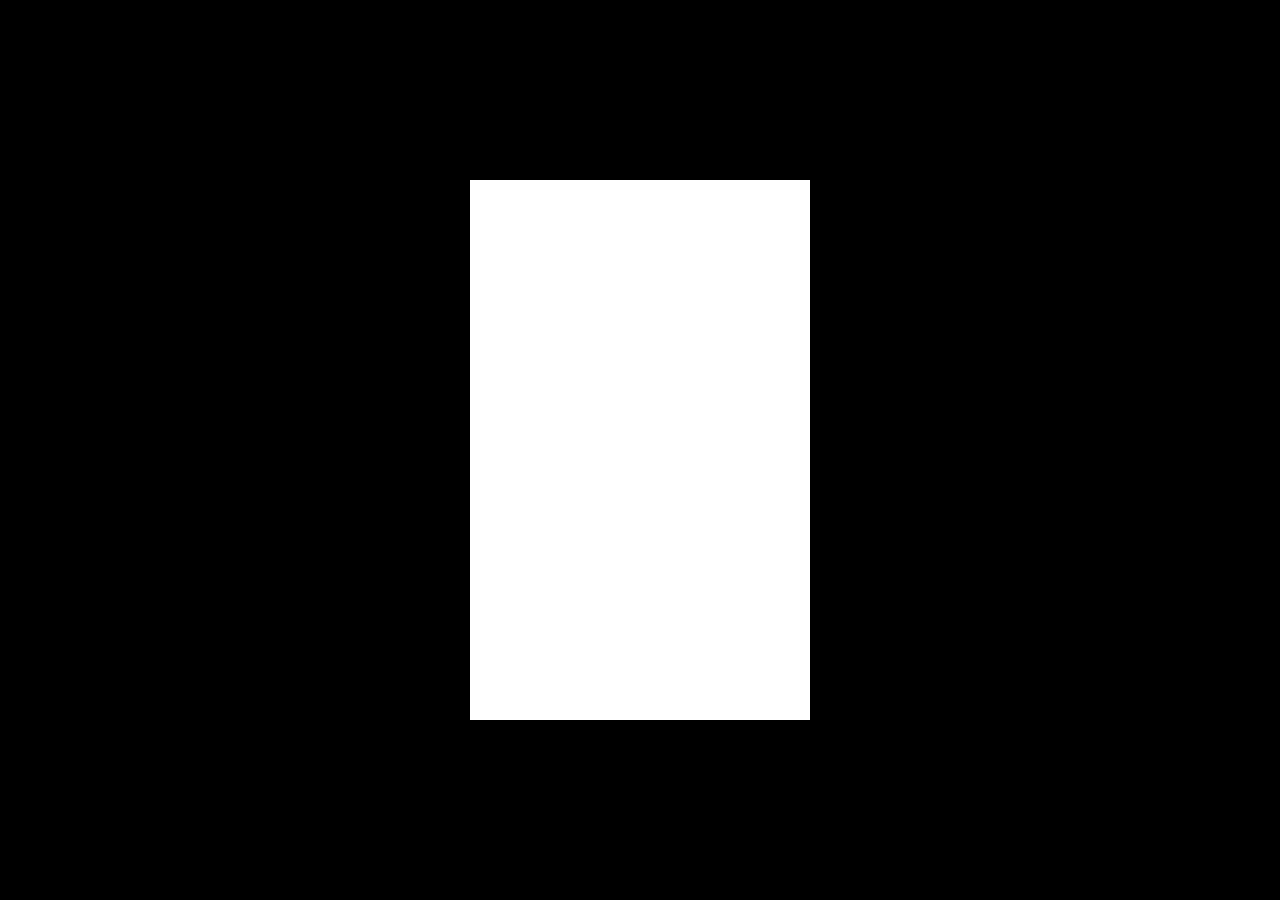
<file: test/test-H5ComponentBar.html>
<!DOCTYPE html>
<html lang="en">
<head>
    <meta charset="UTF-8">
    <meta name="viewport" content="width=device-width, minimum-scale=1, maximum-scale=1">
    <title>bar</title>
    <style type="text/css">
        body {
            margin: 0;
            padding: 0;
            background-color: #000;
            font-size: 12px;
        }
        .iphone {
            width: 340px;
            height: 540px;
            background-color: #fff;
            position: absolute;
            left: 50%;
            top: 50%;
            margin: -270px 0 0 -170px;
        }
        /*        .h5_component_base {
                    transition:all 1s;
                }
                .h5_component_base_load {
                    opacity: 1;
                }
                .h5_component_base_leave {
                    opacity: 0;

                }*/
    </style>
    <link rel="stylesheet" href="../css/H5ComponentBase.css">
    <script src="../js/lib/jquery.js" type="text/javascript"></script>
    <script type="text/javascript" src="../js/H5ComponentBase.js"></script>

   <!-- 引入柱图的资源 -->
    <link rel="stylesheet" href="../css/H5ComponentBar.css">
    <script src="../js/H5ComponentBar.js" type="text/javascript"></script>
</head>
<body>
<!-- 用于开发测试 H5ComponentBar 对象（柱图组件）-->
<div class="iphone">

</div>
<script type="text/javascript">
    var cfg = {
        type : 'bar',
        width: 530,
        height: 600,
        data:[
            ['Javascript', .4 ,'#ff7676'],
            ['HTML/CSS', .2],
            ['CSS3', .1],
            ['HTML5', .2],
            ['jquery', .35],
            ['Bootstrap', .05],
            ['Angulars', .09]
        ],
        css: {
            top: 100,
            opacity: 0
        },
        animationIn: {
            opacity: 1,
            top: 200
        },
        animationOut: {
            opacity: 0,
            top: 100
        },
        center: true
    };
    var h5 = new H5ComponentBar( 'myBarComponent', cfg );

    $('.iphone').append(h5);

    var leave = true;
    $('body').click(function () {
        leave = !leave;
        $('.h5_component').trigger( leave ? 'onLeave' : 'onLoad');
    })

</script>
</body>
</html>
</file>
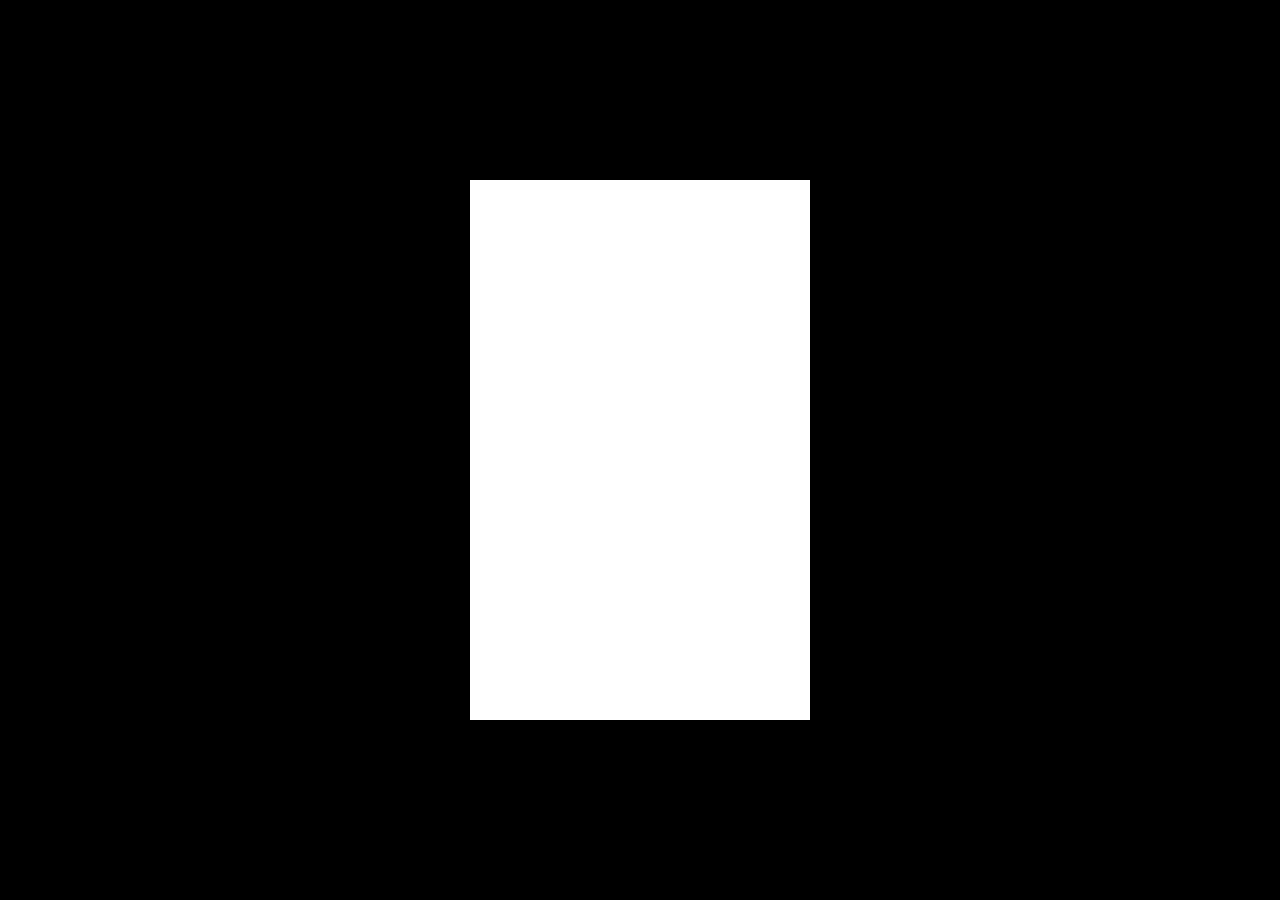
<file: test/test-H5ComponentBar_v.html>
<!DOCTYPE html>
<html lang="en">
<head>
    <meta charset="UTF-8">
    <meta name="viewport" content="width=device-width, minimum-scale=1, maximum-scale=1">
    <title>bar_v</title>
    <style type="text/css">
        body {
            margin: 0;
            padding: 0;
            background-color: #000;
            font-size: 12px;
        }
        .iphone {
            width: 340px;
            height: 540px;
            background-color: #fff;
            position: absolute;
            left: 50%;
            top: 50%;
            margin: -270px 0 0 -170px;
        }
        /*        .h5_component_base {
                    transition:all 1s;
                }
                .h5_component_base_load {
                    opacity: 1;
                }
                .h5_component_base_leave {
                    opacity: 0;

                }*/
    </style>
    <link rel="stylesheet" href="../css/H5ComponentBase.css">
    <script src="../js/lib/jquery.js" type="text/javascript"></script>
    <script type="text/javascript" src="../js/H5ComponentBase.js"></script>

    <!-- 引入柱图的资源 -->
    <link rel="stylesheet" href="../css/H5ComponentBar_v.css">
    <script src="../js/H5ComponentBar_v.js" type="text/javascript"></script>
</head>
<body>
<!-- 用于开发测试 H5ComponentBar_v 对象（柱图组件）-->
<div class="iphone">

</div>
<script type="text/javascript">
    var cfg = {
        type : 'bar_v',
        width: 530,
        height: 600,
        data:[
            ['Javascript', .4 ,'#ff7676'],
            ['HTML/CSS', .2],
            ['CSS3', .1],
            ['HTML5', .2],
            ['jquery', .35],
            ['Bootstrap', .05],
            ['Angulars', .09]
        ],
        css: {
            top: 100,
            opacity: 0
        },
        animationIn: {
            opacity: 1,
            top: 200
        },
        animationOut: {
            opacity: 0,
            top: 100
        },
        center: true
    };
    var h5 = new H5ComponentBar_v( 'myBarComponent', cfg );

    $('.iphone').append(h5);

    var leave = true;
    $('body').click(function () {
        leave = !leave;
        $('.h5_component').trigger( leave ? 'onLeave' : 'onLoad');
    })

</script>
</body>
</html>
</file>
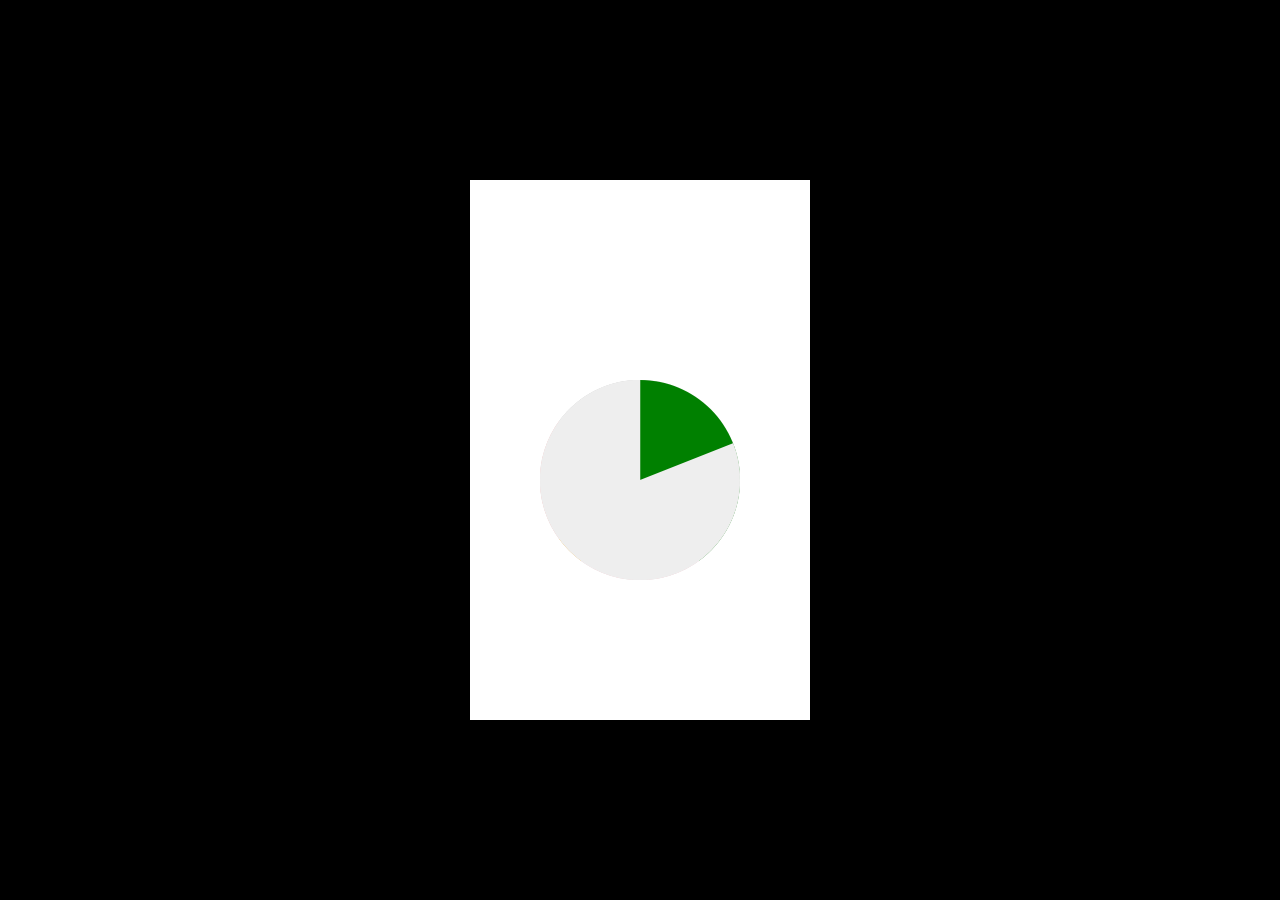
<file: test/test-H5ComponentPie.html>
<!DOCTYPE html>
<html lang="en">
<head>
    <meta charset="UTF-8">
    <meta name="viewport" content="width=device-width, minimum-scale=1, maximum-scale=1">
    <title>pie</title>
    <style type="text/css">
        body {
            margin: 0;
            padding: 0;
            background-color: #000;
            font-size: 12px;
        }
        .iphone {
            width: 340px;
            height: 540px;
            background-color: #fff;
            position: absolute;
            left: 50%;
            top: 50%;
            margin: -270px 0 0 -170px;
        }
        /*        .h5_component_base {
                    transition:all 1s;
                }
                .h5_component_base_load {
                    opacity: 1;
                }
                .h5_component_base_leave {
                    opacity: 0;

                }*/
    </style>
    <link rel="stylesheet" href="../css/H5ComponentBase.css">
    <script src="../js/lib/jquery.js" type="text/javascript"></script>
    <script type="text/javascript" src="../js/H5ComponentBase.js"></script>

    <!-- 引入饼图的资源 -->
    <link rel="stylesheet" href="../css/H5ComponentPie.css">
    <script src="../js/H5ComponentPie.js" type="text/javascript"></script>
</head>
<body>
<!-- 用于开发测试 H5ComponentRadar 对象（饼的图文组件）-->
<div class="iphone">

</div>
<script type="text/javascript">
    var cfg = {
        type : 'pie',
        width: 400,
        height: 400,
        data:[
            ['Js', .4, 'green'],
            ['CSS3', .2],
            ['HTML5', .05],
            ['PHP', .2],
            ['jQuery', .15]
        ],
        css: {
            top: 200
           // opacity:0
        },
      /*  animationIn:{
            top: 200,
            opacity:1
        },
        animationOut:{
            top:100,
            opacity:0

        },*/
        center: true
    };
    var h5 = new H5ComponentPie ( 'myName', cfg );

    $('.iphone').append(h5);

    var leave = true;
    $('body').click(function () {
        leave = !leave;
        $('.h5_component').trigger( leave ? 'onLeave' : 'onLoad');
    }).click();

</script>
</body>
</html>
</file>
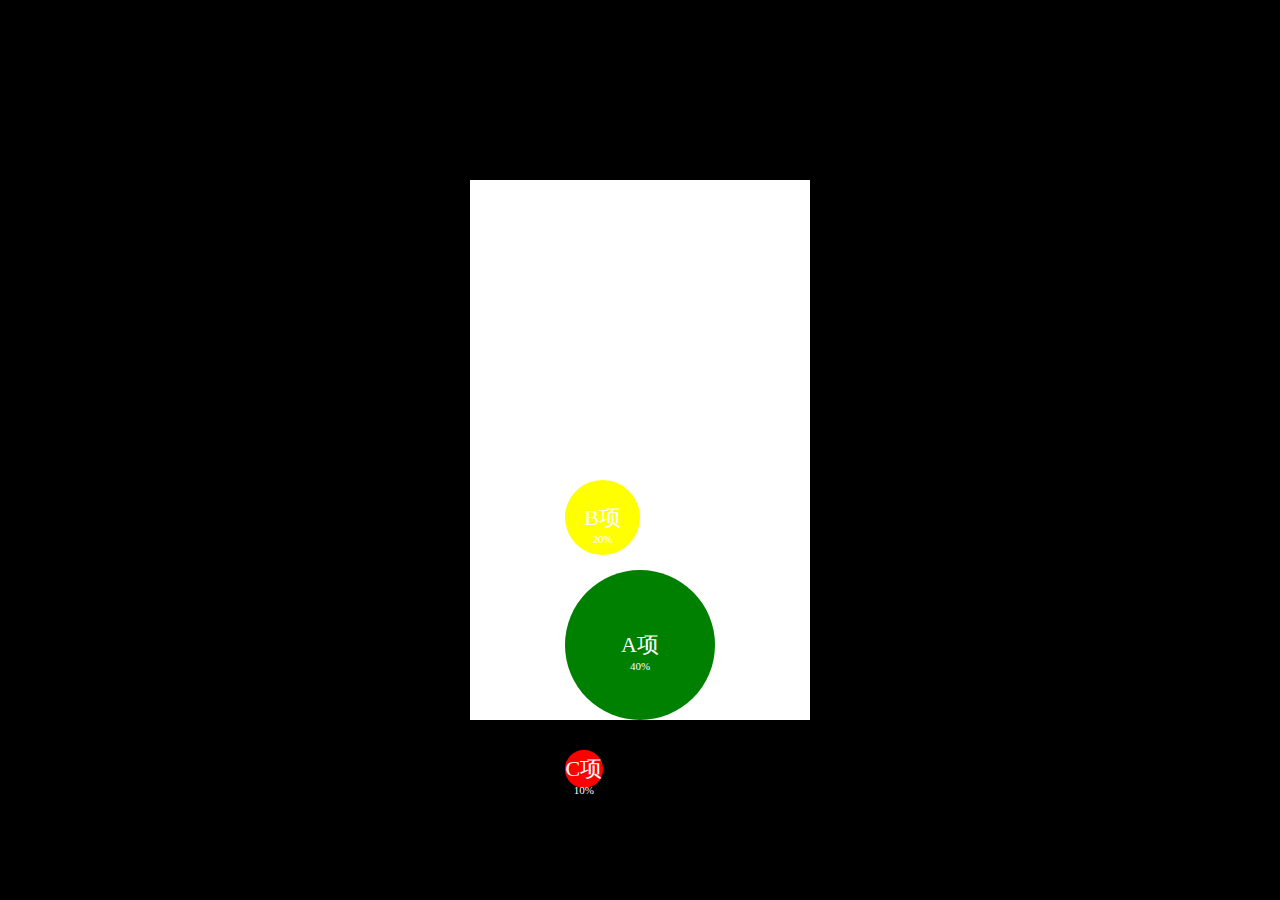
<file: test/test-H5ComponentPoint.html>
<!DOCTYPE html>
<html lang="en">
<head>
    <meta charset="UTF-8">
    <meta name="viewport" content="width=device-width, minimum-scale=1, maximum-scale=1">
    <title>开发测试</title>
    <style type="text/css">
        body {
            margin: 0;
            padding: 0;
            background-color: #000;
            font-size: 12px;
        }
        .iphone {
            width: 340px;
            height: 540px;
            background-color: #fff;
            position: absolute;
            left: 50%;
            top: 50%;
            margin: -270px 0 0 -170px;
        }
        /*        .h5_component_base {
                    transition:all 1s;
                }
                .h5_component_base_load {
                    opacity: 1;
                }
                .h5_component_base_leave {
                    opacity: 0;

                }*/
    </style>
    <link rel="stylesheet" href="../css/H5ComponentBase.css">
    <script src="../js/lib/jquery.js" type="text/javascript"></script>
    <script type="text/javascript" src="../js/H5ComponentBase.js"></script>
    <link rel="stylesheet" href="../css/H5ComponentPoint.css">
    <script src="../js/H5ComponentPoint.js" type="text/javascript"></script>
</head>
<body>
<!-- 用于开发测试 H5ComponentBase 对象（基本的图文组件）-->
<div class="iphone">

</div>
<script type="text/javascript">
    var cfg = {
        type : 'point',
        width: 300,
        height: 300,
        data:[
            ['A项', .4 ,'green'],
            ['B项', .2 ,'yellow', 0 ,'-60%'],
            ['C项', .1 ,'red', 0 ,'120%']
        ],
        css: {
            bottom:0,
            opacity:1
        },
        animationIn:{
            bottom:'40%',
            opacity:1
        },
        animationOut:{
            bottom:0,
            opacity:0

        },
        center: true
    };
    var h5 = new H5ComponentPoint( 'myName', cfg );

    $('.iphone').append(h5);

    var leave = true;
    $('body').click(function () {
        leave = !leave;
        $('.h5_component').trigger( leave ? 'onLeave' : 'onLoad');
    })

</script>
</body>
</html>
</file>
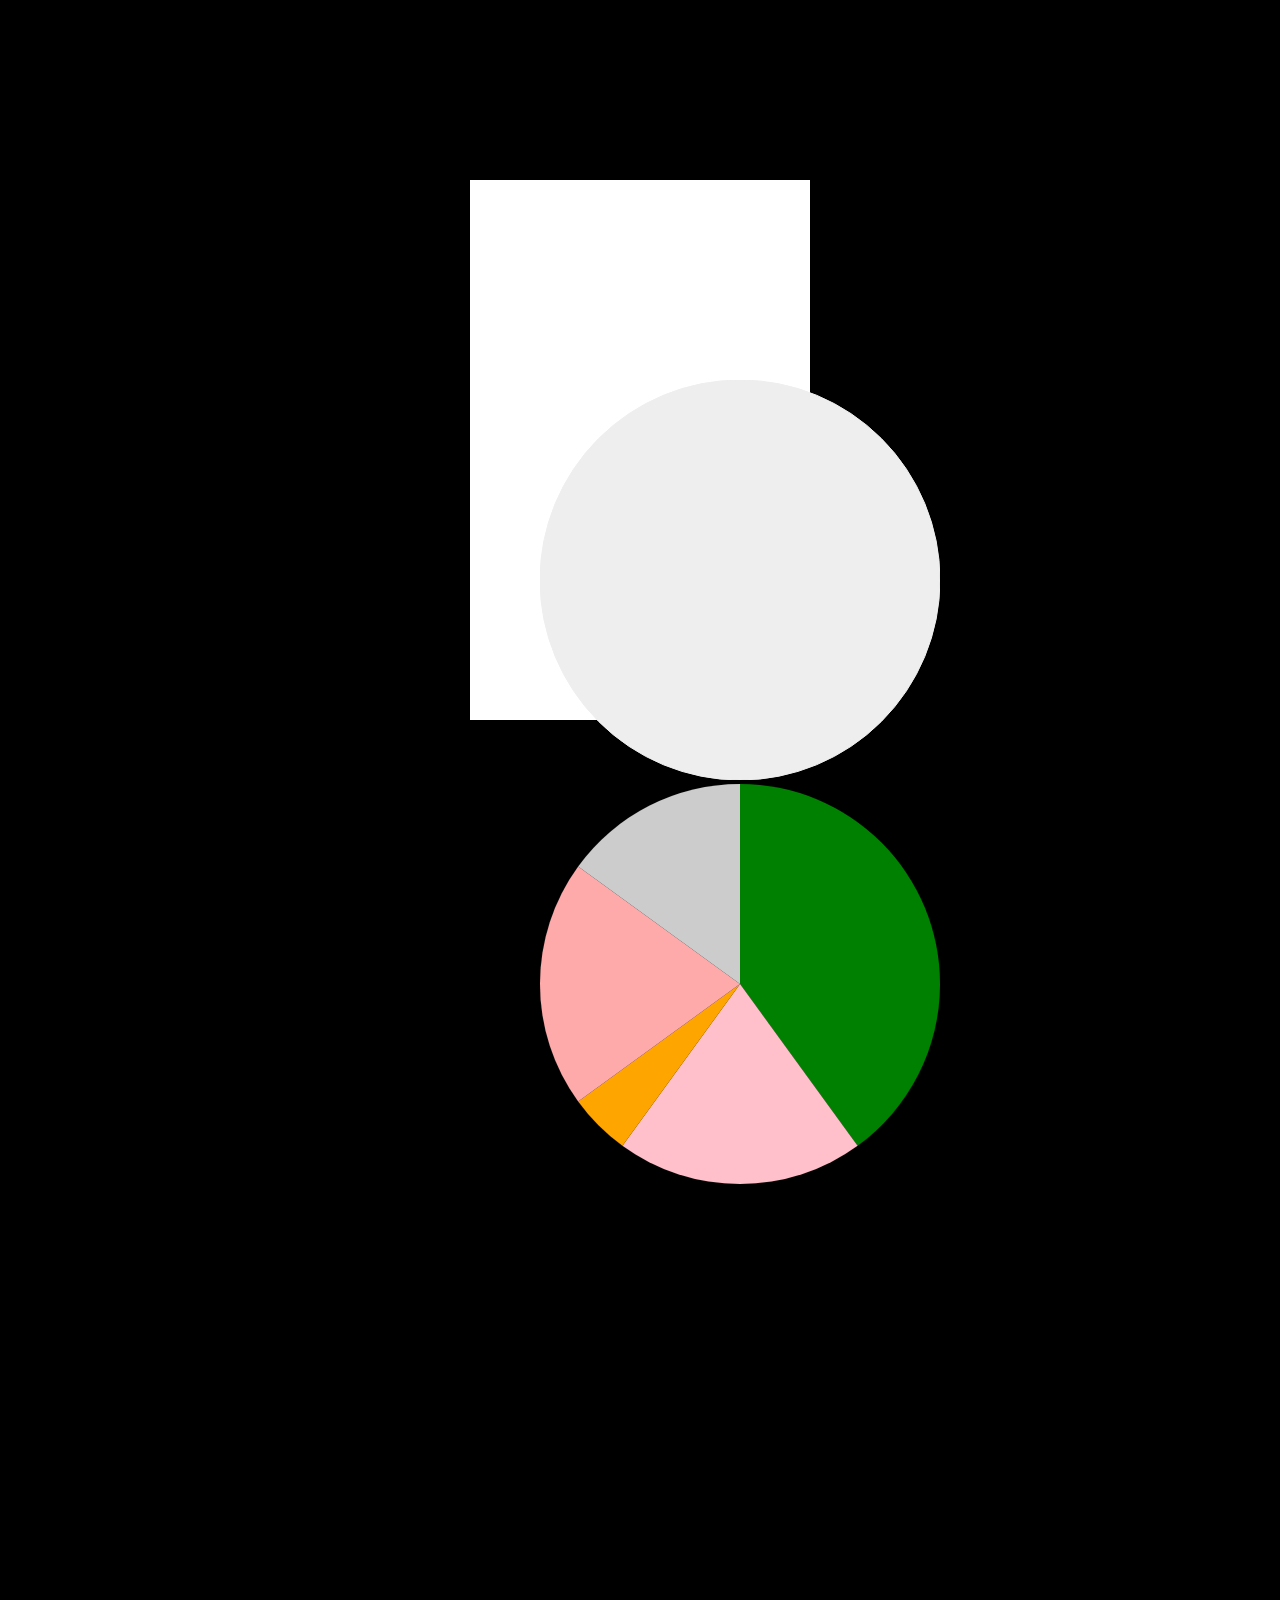
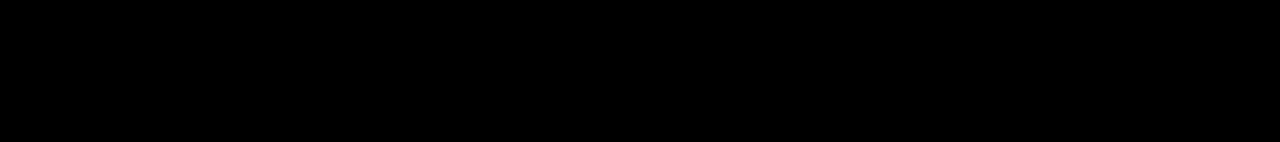
<file: test/test-H5ComponentRing.html>
<!DOCTYPE html>
<html lang="en">
<head>
    <meta charset="UTF-8">
    <meta name="viewport" content="width=device-width, minimum-scale=1, maximum-scale=1">
    <title>pie</title>
    <style type="text/css">
        body {
            margin: 0;
            padding: 0;
            background-color: #000;
            font-size: 12px;
        }
        .iphone {
            width: 340px;
            height: 540px;
            background-color: #fff;
            position: absolute;
            left: 50%;
            top: 50%;
            margin: -270px 0 0 -170px;
        }
        /*        .h5_component_base {
                    transition:all 1s;
                }
                .h5_component_base_load {
                    opacity: 1;
                }
                .h5_component_base_leave {
                    opacity: 0;

                }*/
    </style>
    <link rel="stylesheet" href="../css/H5ComponentBase.css">
    <script src="../js/lib/jquery.js" type="text/javascript"></script>
    <script type="text/javascript" src="../js/H5ComponentBase.js"></script>

    <!-- 引入饼图的资源 -->
    <link rel="stylesheet" href="../css/H5ComponentRing.css">
    <script src="../js/H5ComponentRing.js" type="text/javascript"></script>
</head>
<body>
<!-- 用于开发测试 H5ComponentRadar 对象（饼的图文组件）-->
<div class="iphone">

</div>
<script type="text/javascript">
    var cfg = {
        type : 'ring',
        width: 400,
        height: 400,
        data:[
            ['Js', .4, 'green'],
            ['CSS3', .2],
            ['HTML5', .05],
            ['PHP', .2],
            ['jQuery', .15]
        ],
        css: {
            top: 200
            // opacity:0
        },
        /*  animationIn:{
         top: 200,
         opacity:1
         },
         animationOut:{
         top:100,
         opacity:0

         },*/
        center: true
    };
    var h5 = new H5Componentring ( 'myName', cfg );

    $('.iphone').append(h5);

    var leave = true;
    $('body').click(function () {
        leave = !leave;
        $('.h5_component').trigger( leave ? 'onLeave' : 'onLoad');
    })

</script>
</body>
</html>
</file>
<file: css/H5ComponentBase.css>
/* 基本图文组件样式 */

.h5_component {
    -webkit-background-size:100%;
    background-size: 100%;
    background-repeat: no-repeat;
    position: absolute;
}
</file>
<file: css/H5ComponentBar.css>
/* 柱状图组件样式 */
.h5_component_bar{

}

.h5_component_bar .line{
    height: 15px;
    font-size: 12px;
    line-height: 15px;
    margin-bottom: 15px;
}

.h5_component_bar .name{
    width: 60px;
    float: left;
    color: #000;
    text-align: center;
}

.h5_component_bar .rate{
    height: 15px;
    margin-left: 5px;
    float:left;
    position: relative;
}

.h5_component_bar .rate .bg {
    background-color: #99c0ff;
    width: 0;
    height: 100%;
    position: absolute;
    top: 0;
    left: 0;
    border-radius: 3px;
}

.h5_component_bar .per {
    width: 20px;
    color: #99c0ff;
    margin-left: 5px;
    float: left;
    -webkit-opacity: 0;
}

.h5_component_bar_load .rate .bg{
    -webkit-transition: all 1s 0.5s;
    width: 100%;
}

.h5_component_bar_leave .rate .bg {
    width: 0%;
}

.h5_component_bar_load .per {
    -webkit-transition: all 1s 1.5s;
    -webkit-opacity: 1;
}

.h5_component_bar_leave .per {
    -webkit-opacity: 0;
}
</file>
<file: css/H5ComponentBar_v.css>
/* 柱状图组件样式 */
.h5_component_bar{

}

.h5_component_bar_v .line{
    height: 15px;
    font-size: 12px;
    line-height: 15px;
    margin-bottom: 15px;

}

.h5_component_bar_v .name{
    width: 60px;
    float: left;
    color: #000;
    text-align: center;
}

.h5_component_bar_v .rate{
    height: 15px;
    margin-left: 5px;
    float:left;
    position: relative;
}

.h5_component_bar_v .rate .bg {
    background-color: #99c0ff;
    width: 0;
    height: 100%;
    position: absolute;
    top: 0;
    left: 0;
    border-radius: 3px;
}

.h5_component_bar_v .per {
    width: 20px;
    color: #99c0ff;
    margin-left: 5px;
    float: left;
    -webkit-opacity: 0;
}

.h5_component_bar_v_load .rate .bg{
    -webkit-transition: all 1s 0.5s;
    width: 100%;
}

.h5_component_bar_v_leave .rate .bg {
    width: 0%;
}

.h5_component_bar_v_load .per {
    -webkit-transition: all 1s 1.5s;
    -webkit-opacity: 1;
}

.h5_component_bar_v_leave .per {
    -webkit-opacity: 0;
}
</file>
<file: css/H5ComponentPie.css>
/* 饼图组件样式 */
.h5_component_pie {

}

.h5_component_pie canvas {
    position: absolute;
    left: 0;
    top: 0; /* 用canvas做动画，会进行分层，要用到 z-index */
    width: 100%;
    height: 100%
}

.h5_component_pie .text {
    position: absolute;
    z-index: 99;
    text-align: center;
    line-height: 24px;
    transition: all 1s;
}
</file>
<file: css/H5ComponentPoint.css>
/* 三点图组件样式 */
.h5_component_point{
    color: #fff;
}

.h5_component_point .point{
    display: block;
    background-color: #ccc;
    position: absolute;
    border-radius: 50%;
}

.h5_component_point .name {
    height: 30%;
    width: 100%;
    text-align: center;
    position: absolute;
    top: 50%;
    margin-top: -15px;
    font-size: 22px;
}

.h5_component_point .per {
    font-size: .5em;
}
</file>
<file: css/H5ComponentRing.css>
/* 饼图组件样式 */
.h5_component_pie {

}

.h5_component_pie canvas {
    position: absolute;
    left: 0;
    top: 0; /* 用canvas做动画，会进行分层，要用到 z-index */
    width: 100%;
    height: 100%
}

.h5_component_pie .text {
    position: absolute;
    z-index: 99;
    text-align: center;
    line-height: 24px;
    transition: all 1s;
}
</file>
